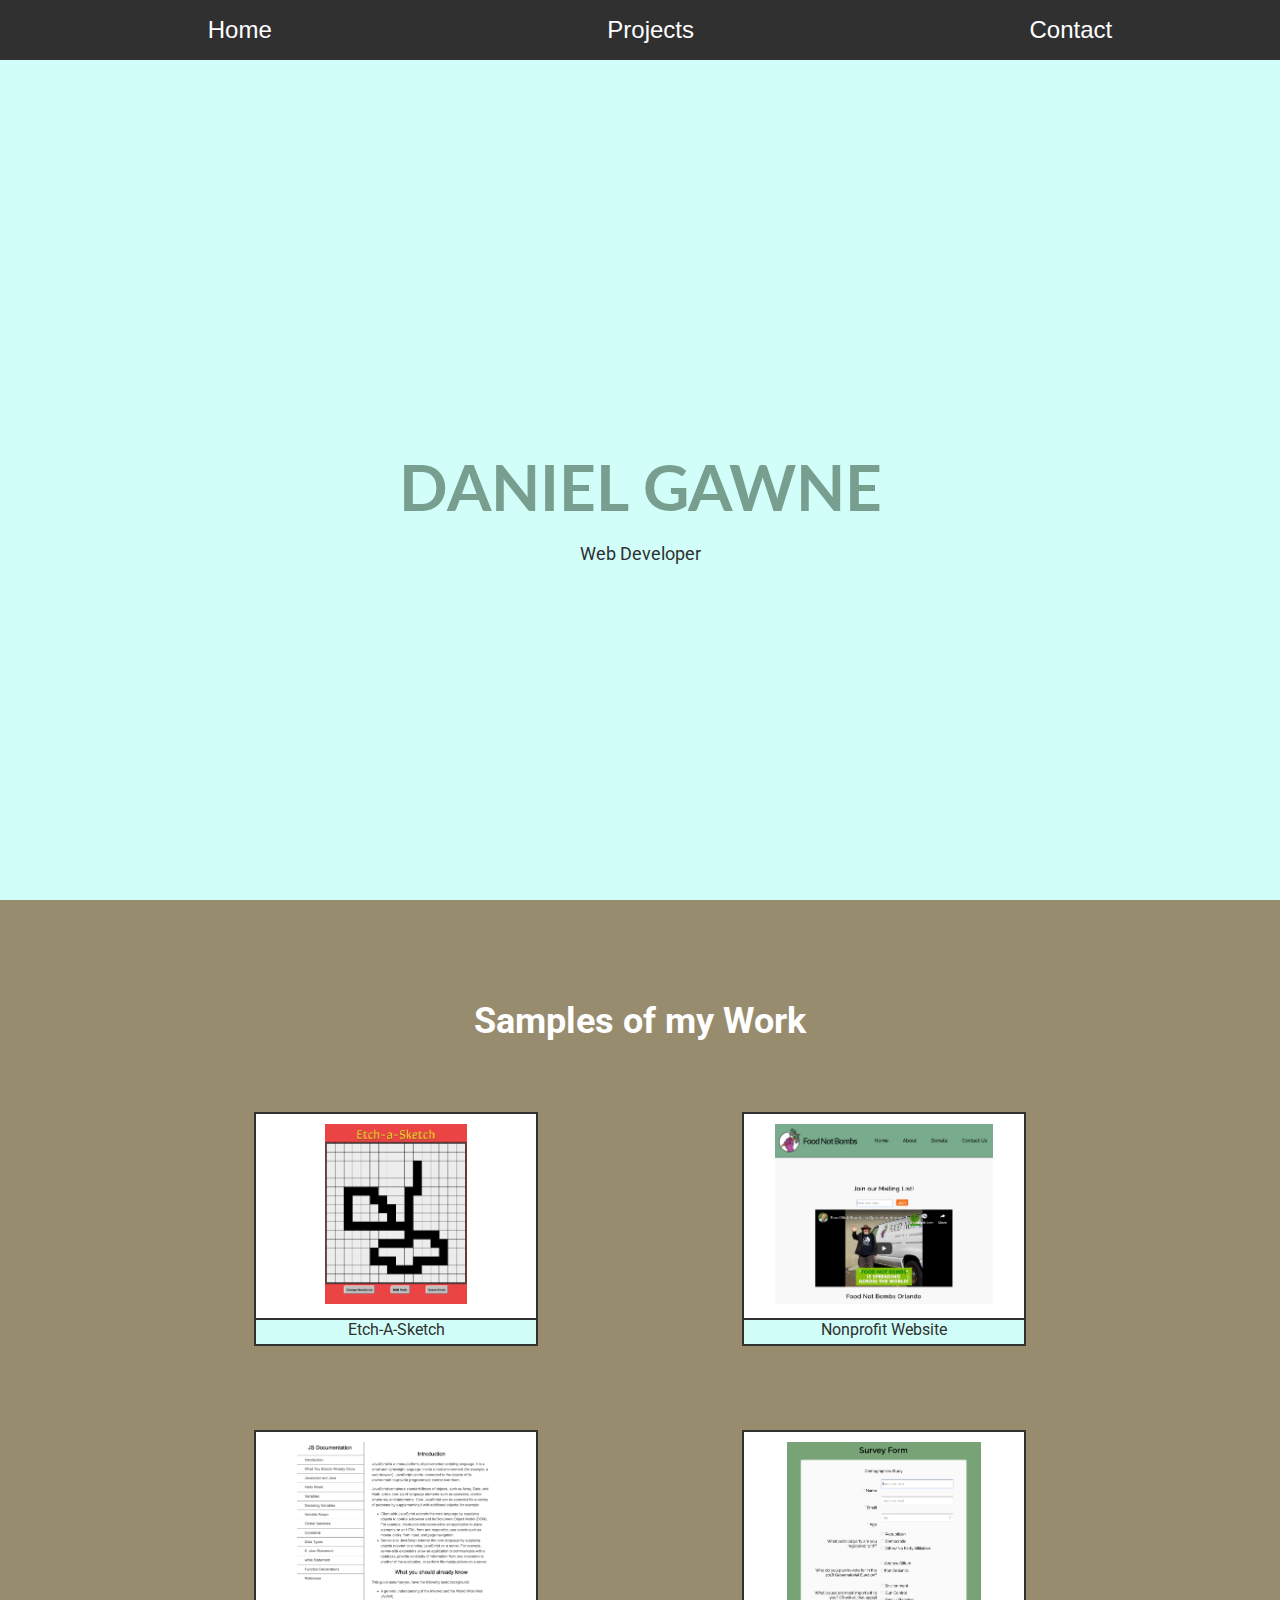
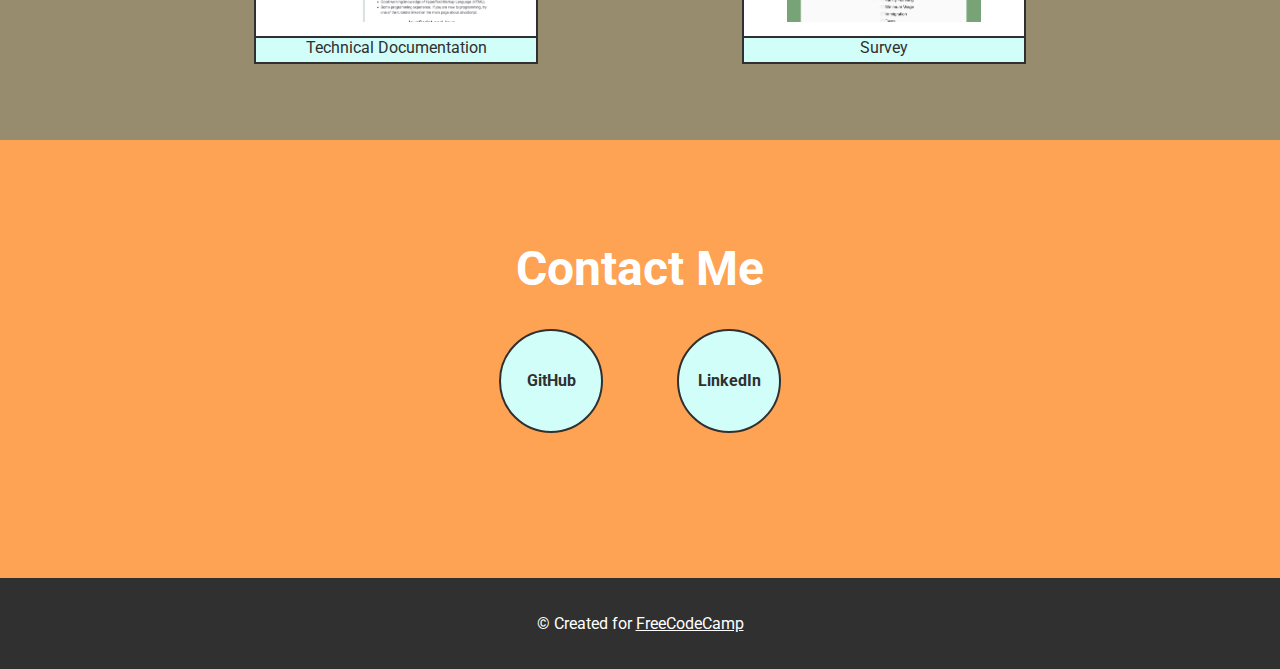
<file: front-end/portfolio/portfolio.html>
<!DOCTYPE html>
<html>
<head>
  <link rel="stylesheet" type="text/css" href="styles/style.css">
  <link href="https://fonts.googleapis.com/css?family=Lato" rel="stylesheet">
  <link href="https://fonts.googleapis.com/css?family=Roboto" rel="stylesheet">
  <title>Daniel Gawne</title>
</head>

<nav id="navbar">
  <ul>
    <a href="#welcome-section" class="nav-link" rel="internal"><li>Home</li></a>
    <a href="#projects" class="nav-link" rel="internal"><li>Projects</li></a>
    <a href="#contact" class="nav-link" rel="internal"><li>Contact</li></a>
  </ul>
</nav>

<main>
  <div id="welcome-section" class="intro">
    <h1>DANIEL GAWNE</h1>
    <p>Web Developer<p>
  </div>

  <section id="projects" class="work">
    <h2 id="work-header" class="header">Samples of my Work</h2>
    <a href="https://github.com/dgwn/etch-sketch" class="project project-tile" target="_blank">
      <img class="project-pic" src="assets/etch.png" alt="etch-a-sketch">
      <div class="project-title">Etch-A-Sketch</div>
    </a>
    <a href="https://github.com/dgwn/fcc/tree/master/front-end/product-page" class="project project-tile" target="_blank">
      <img class="project-pic" src="assets/fnb.png" alt="product-page">
      <div class="project-title">Nonprofit Website</div>
    </a>
    <a href="https://github.com/dgwn/fcc/tree/master/front-end/documentation" class="project project-tile" target="_blank">
      <img class="project-pic" src="assets/doc.png" alt="documentation">
      <div class="project-title">Technical Documentation</div>
    </a>
    <a href="https://github.com/dgwn/fcc/tree/master/front-end/survey" class="project project-tile" target="_blank">
      <img class="project-pic" src="assets/survey.png" alt="survey">
      <div class="project-title">Survey</div>
    </a>
  </section>

  <section class="contact">
    <h1 id="contact-header" class="header">Contact Me</h1>
    <a href="https://github.com/dgwn" id="profile-link" class="contact-button" target="_blank">GitHub</a>
    <a href="https://www.linkedin.com/in/dgwne/" id="linkedin" class="contact-button" target="_blank">LinkedIn</a>
  </section>

  <footer>
  <p>&copy; Created for <a href="https://www.freecodecamp.com/" target="_blank">FreeCodeCamp</a></p>
  </footer>

</main>
</html>
</file>
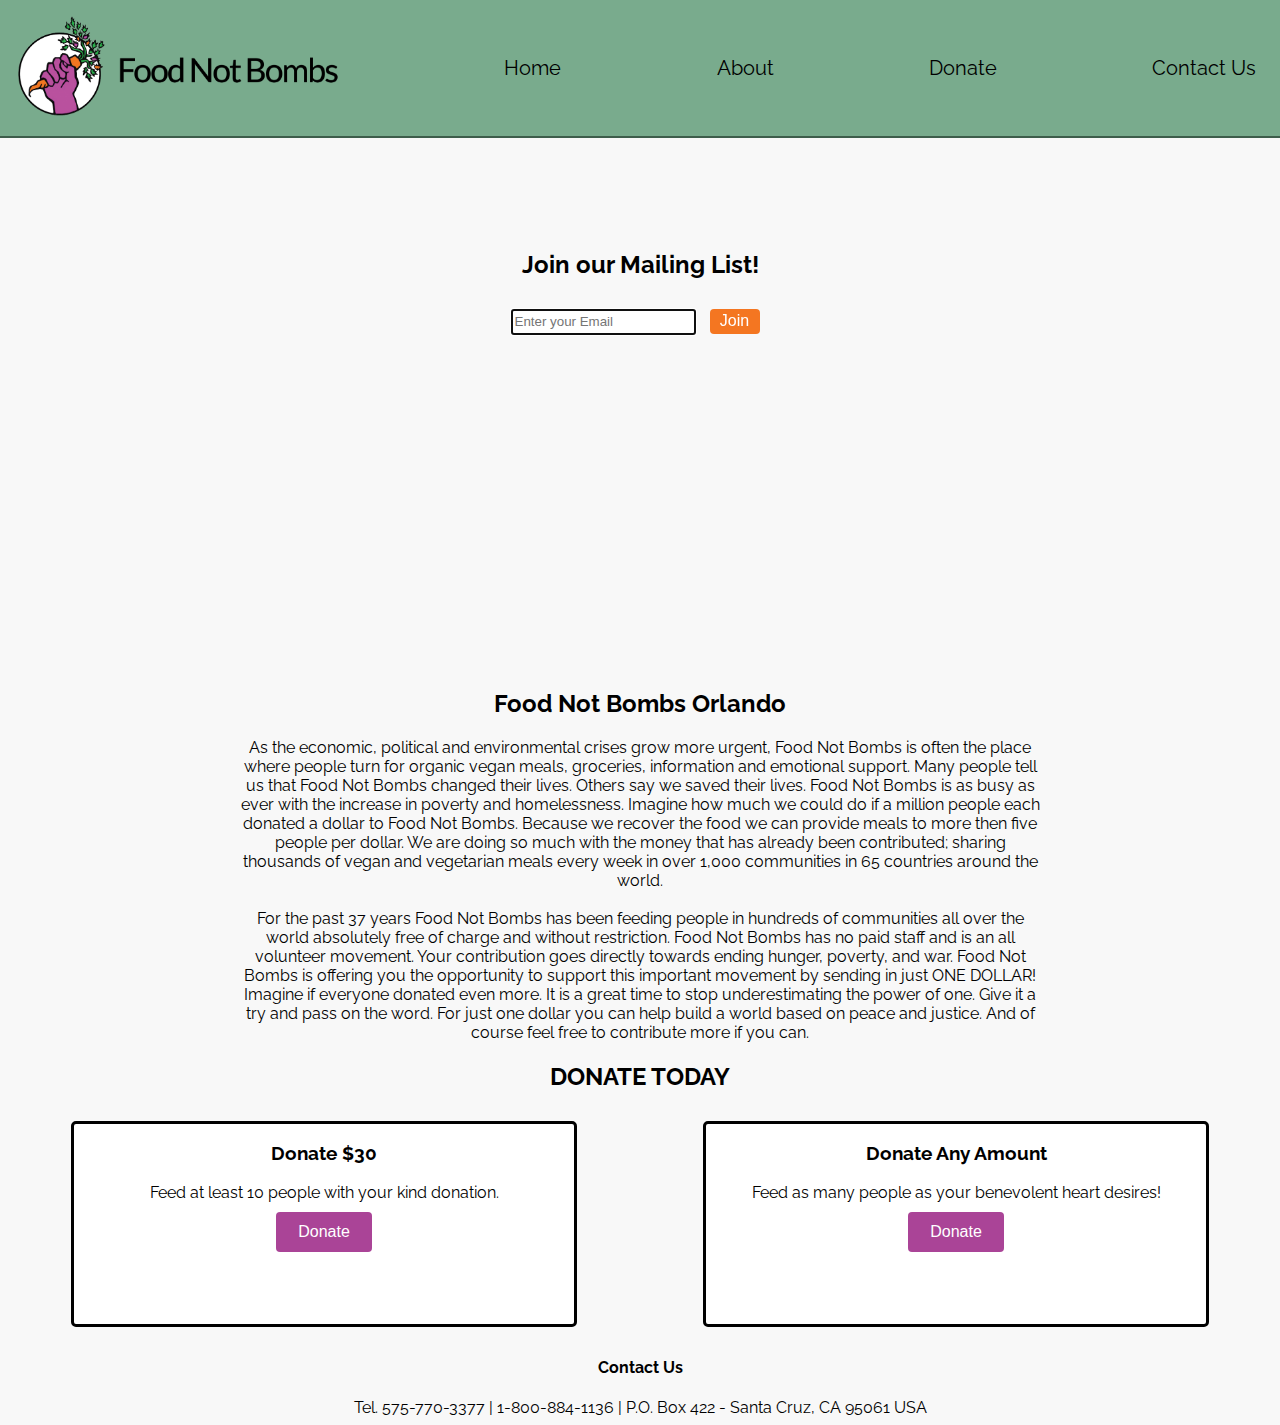
<file: front-end/product-page/product.html>
<!DOCTYPE html>
<html>
<head>
  <link rel="stylesheet" href="styles/style.css" type="text/css">
  <link href="https://fonts.googleapis.com/css?family=Raleway" rel="stylesheet">
  <title>Food Not Bombs</title>
</head>


<div id="page-wrapper">
  <header id="header">
    <div class="navbar">
      <div class="logo">
        <img id="header-img" src="assets/FNB_logo.png" alt="fnblogo">
      </div>

      <div class="navlink"><a href="">Home</a></div>
      <div class="navlink"><a href="#about">About</a></div>
      <div class="navlink"><a href="#donate">Donate</a></div>
      <div class="navlink"><a href="#footer">Contact Us</a></div>
    </div>
  </header>

  <div class="container">
    <section id="email">
      <h2>Join our Mailing List!</h2>
      <form id="form" action="https://www.freecodecamp.com/email-submit">
        <input autofocus type="email" id="email" placeholder="Enter your Email" class="input-field" required>
        <button type="sumbit" id="join">Join</button>
      </form>
    </section>
    <iframe id="video" width="560" height="315" src="https://www.youtube.com/embed/Nz9K_ValbCY" frameborder="0" allow="accelerometer; autoplay; encrypted-media; gyroscope; picture-in-picture" allowfullscreen></iframe>
    <section id="about">
      <h2>Food Not Bombs Orlando</h2>
      <p>As the economic, political and environmental crises grow more urgent, Food Not Bombs is often the place where people turn for organic vegan meals, groceries, information and emotional support. Many people tell us that Food Not Bombs changed their lives. Others say we saved their lives. Food Not Bombs is as busy as ever with the increase in poverty and homelessness. Imagine how much we could do if a million people each donated a dollar to Food Not Bombs. Because we recover the food we can provide meals to more then five people per dollar. We are doing so much with the money that has already been contributed; sharing thousands of vegan and vegetarian meals every week in over 1,000 communities in 65 countries around the world.</p>
      <br>
      <p>For the past 37 years Food Not Bombs has been feeding people in hundreds of communities all over the world absolutely free of charge and without restriction. Food Not Bombs has no paid staff and is an all volunteer movement. Your contribution goes directly towards ending hunger, poverty, and war. Food Not Bombs is offering you the opportunity to support this important movement by sending in just ONE DOLLAR! Imagine if everyone donated even more. It is a great time to stop underestimating the power of one. Give it a try and pass on the word. For just one dollar you can help build a world based on peace and justice. And of course feel free to contribute more if you can.</p>
    </section>
    <section id="donate">
      <h2>DONATE TODAY</h2>
      <div class="donation-container">
        <div id="donate-20" class="donation-box">
        <h3>Donate $30</h3>
        <p>Feed at least 10 people with your kind donation.<p>
        <button type="sumbit" class="submit">Donate</button>
        </div>
        <div id="donate-custom" class="donation-box">
        <h3>Donate Any Amount</h3>
        <p>Feed as many people as your benevolent heart desires!</p>
        <button type="sumbit" class="submit">Donate</button>
        </div>
      </div>
    </section>
    <section id="footer">
    <div class="contact">
      <h4>Contact Us</h4>
      <p>Tel. 575-770-3377 | 1-800-884-1136 | P.O. Box 422 - Santa Cruz, CA 95061 USA<p>
    </div>
    </section>
  </div>
</div>


<footer>
</footer>

</html>
</file>
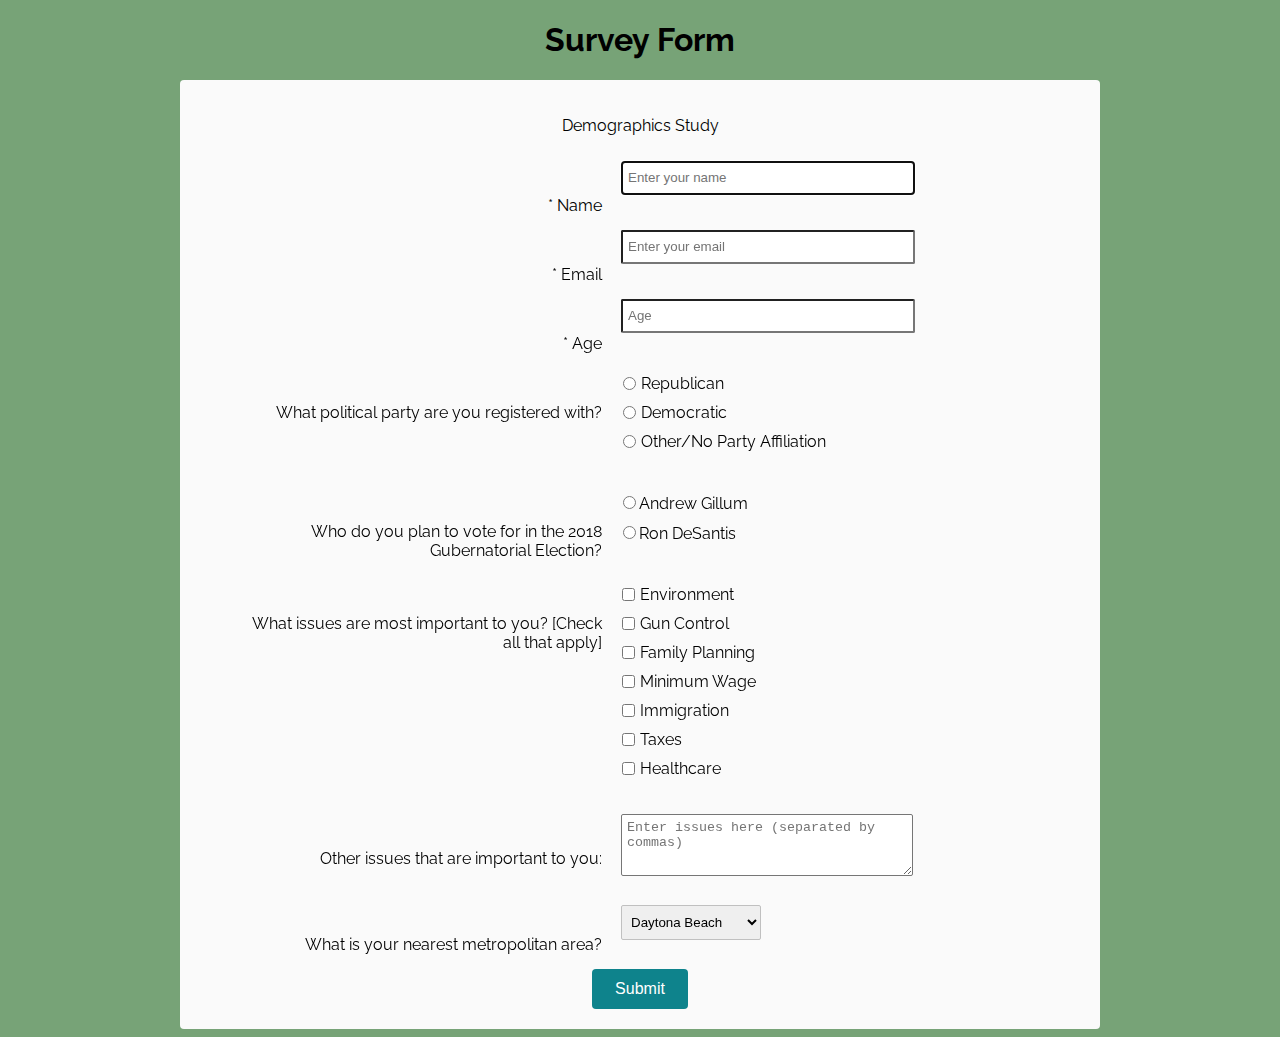
<file: front-end/survey/survey.html>
<!DOCTYPE html>
<html>
<head>
  <link rel="stylesheet" href="styles/style.css" type="text/css">
  <title>Survey Form</title>
</head>

<body>
  <h1 id="title">Survey Form</h1>
  <div class="contatiner" id="main">
    <p id="description">Demographics Study</p>
    <form id="survey-form" action="https://crossorigin.me/https://freecodecamp.com">

      <div class="rowTab">
        <div class="labels">
          <label id="name-label" for="name">* Name</label>
        </div>

        <div class="rightTab">
          <input autofocus type="text" id="name" placeholder="Enter your name" class="input-field" required>
        </div>
      </div>

      <div class="rowTab">
        <div class="labels">
          <label id="email-label" for="email">* Email</label>
        </div>

        <div class="rightTab">
          <input type="email" id="email" class="input-field" placeholder="Enter your email" required>
        </div>
      </div>

      <div class="rowTab">
        <div class="labels">
          <label id="number-label" for="age">* Age</label>
        </div>
        <div class="rightTab">
          <input type="number" id="number" class="input-field" placeholder="Age" min="1" max="125" required>
        </div>
      </div>

      <div class="rowTab">
        <div class="labels">
          <label id="party-label" for="party">What political party are you registered with?</label>
        </div>
        <div class="rightTab">
          <ul style="list-style: none;">
            <li class="radio"><label> <input name="radio-buttons-1" value="1" type="radio" class="party">Republican</label></li>
            <li class="radio"><label> <input name="radio-buttons-1" value="2" type="radio" class="party">Democratic</label></li>
            <li class="radio"><label><input name="radio-buttons-1" value="3" type="radio" class="party">Other/No Party Affiliation</label></li>
          </ul>
        </div>
      </div>

      <div class="rowTab">
        <div class="labels">
          <label id="candidate-label" for="candidate">Who do you plan to vote for in the 2018 Gubernatorial Election?</label>
        </div>
        <div class="rightTab">
          <ul style="list-style: none;">
            <li class="radio"><label> <input name="radio-buttons-2" value="1" type="radio" class="candidate">Andrew Gillum</label></li>
            <li class="radio"><label> <input name="radio-buttons-2" value="2" type="radio" class="candidate">Ron DeSantis</label></li>
          </ul>
        </div>
      </div>

      <div class="rowTab">
        <div class="labels">
          <label id="issues-label" for="issues">What issues are most important to you? [Check all that apply]</label>
        </div>
        <div class="rightTab">
          <ul style="list-style: none;">
            <li class="checkbox">
              <label><input name="issue-button" value="1" type="checkbox">Environment</label>
            </li>
            <li class="checkbox">
              <label><input name="issue-button" value="2" type="checkbox">Gun Control</label>
            </li>
            <li class="checkbox">
              <label><input name="issue-button"   value="3" type="checkbox">Family Planning</label>
            </li>
            <li class="checkbox">
              <label><input name="issue-button" value="4" type="checkbox">Minimum Wage</label>
            </li>
            <li class="checkbox">
              <label><input name="issue-button" value="5" type="checkbox">Immigration</label>
            </li>
            <li class="checkbox">
              <label><input name="issue-button" value="6" type="checkbox">Taxes</label>
            </li>
            <li class="checkbox">
              <label><input name="issue-button" value="7" type="checkbox">Healthcare</label>
            </li>
          </ul>
        </div>
      </div>

      <div class="rowTab">
        <div class="labels">
          <label for="comments">Other issues that are important to you:</label>
        </div>
        <div class="rightTab">
          <textarea id="comments" class="input-field" style="height: 50px; resize: vertical;" name="comment" placeholder="Enter issues here (separated by commas)"></textarea>
        </div>
      </div>

      <div class="rowTab">
        <div class="labels">
          <label id="region-label" for="region">What is your nearest metropolitan area?</label>
        </div>
        <div class="rightTab">
          <select id="dropdown">
            <option disabled value>Select an option</option>
            <option value="daytona-beach">Daytona Beach</option>
            <option value="gainesville">Gainesville</option>
            <option value="jacksonville">Jacksonville</option>
            <option value="orlando">Orlando</option>
            <option value="pensacola">Pensacola</option>
            <option value="miami">Miami</option>
            <option value="tallahassee">Tallahassee</option>
            <option value="titusville">Titusville</option>
            <option value="other">--Other--</option>
          </select>
        </div>
      </div>

      <button type="sumbit" id="submit">Submit</button>
      </div>

    </form>
  </div>

</body>

</html>
</file>
<file: front-end/portfolio/styles/style.css>
html{
  font-family: 'Roboto', Arial, sans-serif;
  text-align: center;
}

#navbar{
  position: fixed;
  display: flex;
  flex-direction: column;
  justify-content: space-between;
  background-color: #303030;
  color: white;
  top: 0;
  left: 0;
  width: 100%;
  padding: 0px;
  font-family: 'Futura', Arial, sans-serif;
}

#navbar ul{
  display: flex;
  flex-direction: row;
  justify-content: space-around;

}
.nav-link {
  text-decoration: none;
  display: flex;
  color: white;
  list-style: none;
  font-size: 1.5em;
}

.nav-link:hover {
  color: #FEA254;
}

main, body{
  width: 100%;
  left: 0;
  margin: 0;
  padding: auto;
  background-color: #988C6F;
}

.intro{
  min-height: 55vh;
  padding-top: 45vh;
}

#welcome-section{
  width: 100%;
  background-color: #D1FEF9;
  display: block;
  color: #303030;
}

#welcome-section h1{
  /*padding-top: 175px;*/
  font-size: 40px;
  text-align: center;
  font-family: 'Lato', sans-serif;
  color: #779E8F;
  font-size: 64px;
}

#welcome-section p{
  font-size: 15px;
  text-align: center;
  margin-top:-25px;
  font-size: 18px;
}

#work-header{
  color: white;
  margin-top: 100px;
  font-size: 36px;
}

.project{
  display: inline-block;
  text-decoration: none;
  overflow: hidden;
  background-color: white;
  border: 2px solid #303030;
  height: 230px;
  width: 280px;
  margin: 40px 100px;
}

.project-pic{
  margin: 10px;
  max-height: 180px;
  width: auto;
}

.project-title{
  border-top: 2px solid #303030;
  background-color: #D1FEF9;
  height: 100%;
  color: #303030;
}

.project-title:hover {
  background-color: #779E8F;
}

@media only screen and (max-width: 800px) {
  #welcome-section h1{
    font-size: 35px;
    padding-bottom: 20px;
  }
  .project {
    margin: 20px 0;
  }
}

.contact{
  background-color: #FEA254;
  padding-bottom: 100px;
}

#contact-header{
  color: white;
  padding-top: 100px;
  font-size: 48px;
}

.contact-button{
  display: inline-block;
  font-weight: bold;
  margin: 0 35px 45px 35px;
  border: 2px solid #303030;
  border-radius: 100%;
  width: 100px;
  height: 100px;
  line-height: 100px;
  background-color: #D1FEF9;
  text-decoration: none;
  color: #303030;
}

.contact-button:hover {
  background-color: #779E8F;
}

footer{
  padding: 20px;
  background: #303030;
  color: white;
}

footer a {
    color: white;
}
</file>
<file: front-end/product-page/styles/style.css>
/**global styling**/
html {
  text-align: center;
  background-color: #f8f8f8;
  font-family: 'Raleway', Helvetica, sans-serif;
  min-width: 320px;
}

#page-wrapper {
  margin: 0 auto;
}

/**header**/
#header{
  position: fixed;
  top: 0;
  text-align: left;
  background-color: #79ab8d;
  left: 0;
  width: 100%;
  border-color: #3e5d4b;
  border-bottom-style: solid;
  border-bottom-width: 2px;
}

.navbar {
  display: flex;
  padding: 16px;
  justify-content: space-between;
  text-decoration: none;
}

.navlink > a:link {
  text-decoration: none;
  color: black;
}

.navlink > a:visited {
  text-decoration: none;
  color: black;
}

.navlink {
  display: flex;
  padding-right: 8px;
  font-size: 20px;
  margin-top: 40px;
  margin-left: auto;
  text-decoration: none;
}

@media only screen and (max-width: 768px) {
  .navlink,
  .navbar {
    flex-direction: column;
  }
  .navlink {
    margin: auto;
    justify-content: flex-start;

  }
}

#header-img {
  height: 100px;
  width: auto;
  @media (max-width: 650px) {
    margin-top: 0px;
    width: 100%
    position: relative;
  }
}

/**body**/
p {
  text-align: center;
  max-width: 800px;
  padding: auto;
  margin: auto;
}
.container {
  margin-top: 250px;
}
.donation-container {
  display: flex;
  justify-content: space-around;
}

@media only screen and (max-width: 768px) {
  .donation-container {
    flex-direction: column;
    justify-content: center;
  }
}
.donation-box {
  display:block;
  border-radius: 5px;
  border-width: 3px;
  border-style: solid;
  border-color: black;
  max-width: 500px;
  height: 200px;
  background-color: white;
  margin: 10px;
}
#donate-20 {
  flex: 1;
}
#donate-custom {
  flex: 1;
}
#email{
  height: 20px;
  margin: 0px 0px 70px 0px;
}
#join {
  background-color: #f47621;
  border-radius: 4px;
  color: white;
  font-size: 1em;
  height: 25px;
  width: 50px;
  margin: 10px;
  border: 0px solid;
}
#video {
  margin-top: 10px;
}
.submit {
  background-color: #aa4497;
  border-radius: 4px;
  color: white;
  font-size: 1em;
  height: 40px;
  width: 96px;
  margin: 10px;
  border: 0px solid;
</file>
<file: front-end/survey/styles/style.css>
@import url(https://fonts.googleapis.com/css?family=Raleway:400,500);

html, body {
  background-color: #77a377;
  text-align: center;
  font-family: 'Raleway', Helvetica, sans-serif;
  min-width: 320px;
}

#main {
  background-color: rgb(250, 250, 250);
  margin: 0 auto;
  border-radius: 4px;
  width: 75%;
  max-width: 900px;
  padding: 10px;
  padding-top: 20px;
}

.labels {
  display: inline-block;
  text-align: right;
  width: 40%;
  padding: 5px;
  vertical-align: top;
  margin-top:40px;
}

.rightTab {
  display: inline-block;
  text-align: left;
  width: 48%;
  vertical-align: middle;
}

.input-field {
  height: 20px;
  width: 280px;
  padding: 5px;
  margin: 10px;
  border: 1px solid #x0x0x0;
  border-radius: 2px;
}

#age{
  width: 40px;
}

.party, input[type="checkbox"] {
  float: left;
  margin-right: 5px;
}

#submit {
  background-color: #0e838c;
  border-radius: 4px;
  color: white;
  font-size: 1em;
  height: 40px;
  width: 96px;
  margin: 10px;
  border: 0px solid;
}

#dropdown {
  height: 35px;
  width: 140px;
  padding: 5px;
  margin: 10px;
  margin-top: 15px;
  border: 1px solid #c0c0c0;
  border-radius: 2px;
}

.radio, .checkbox {
  position: relative;
  left: -43px;
  margin-left: 10px;
  display: block;
  padding-bottom: 10px;
}

@media screen and (max-width: 833px) {
  .input-field {
    width: 80%;
  }
  select {
    width: 90%;
  }
}

@media screen and (max-width: 520px) {
  .labels {
    width: 100%
    text-align: left;
  }
  .rightTab {
    width: 80%;
    float: left;
  }
  .input-field {
    width: 100%;
  }
  select {
    width: 100%;
  }
}
</file>
